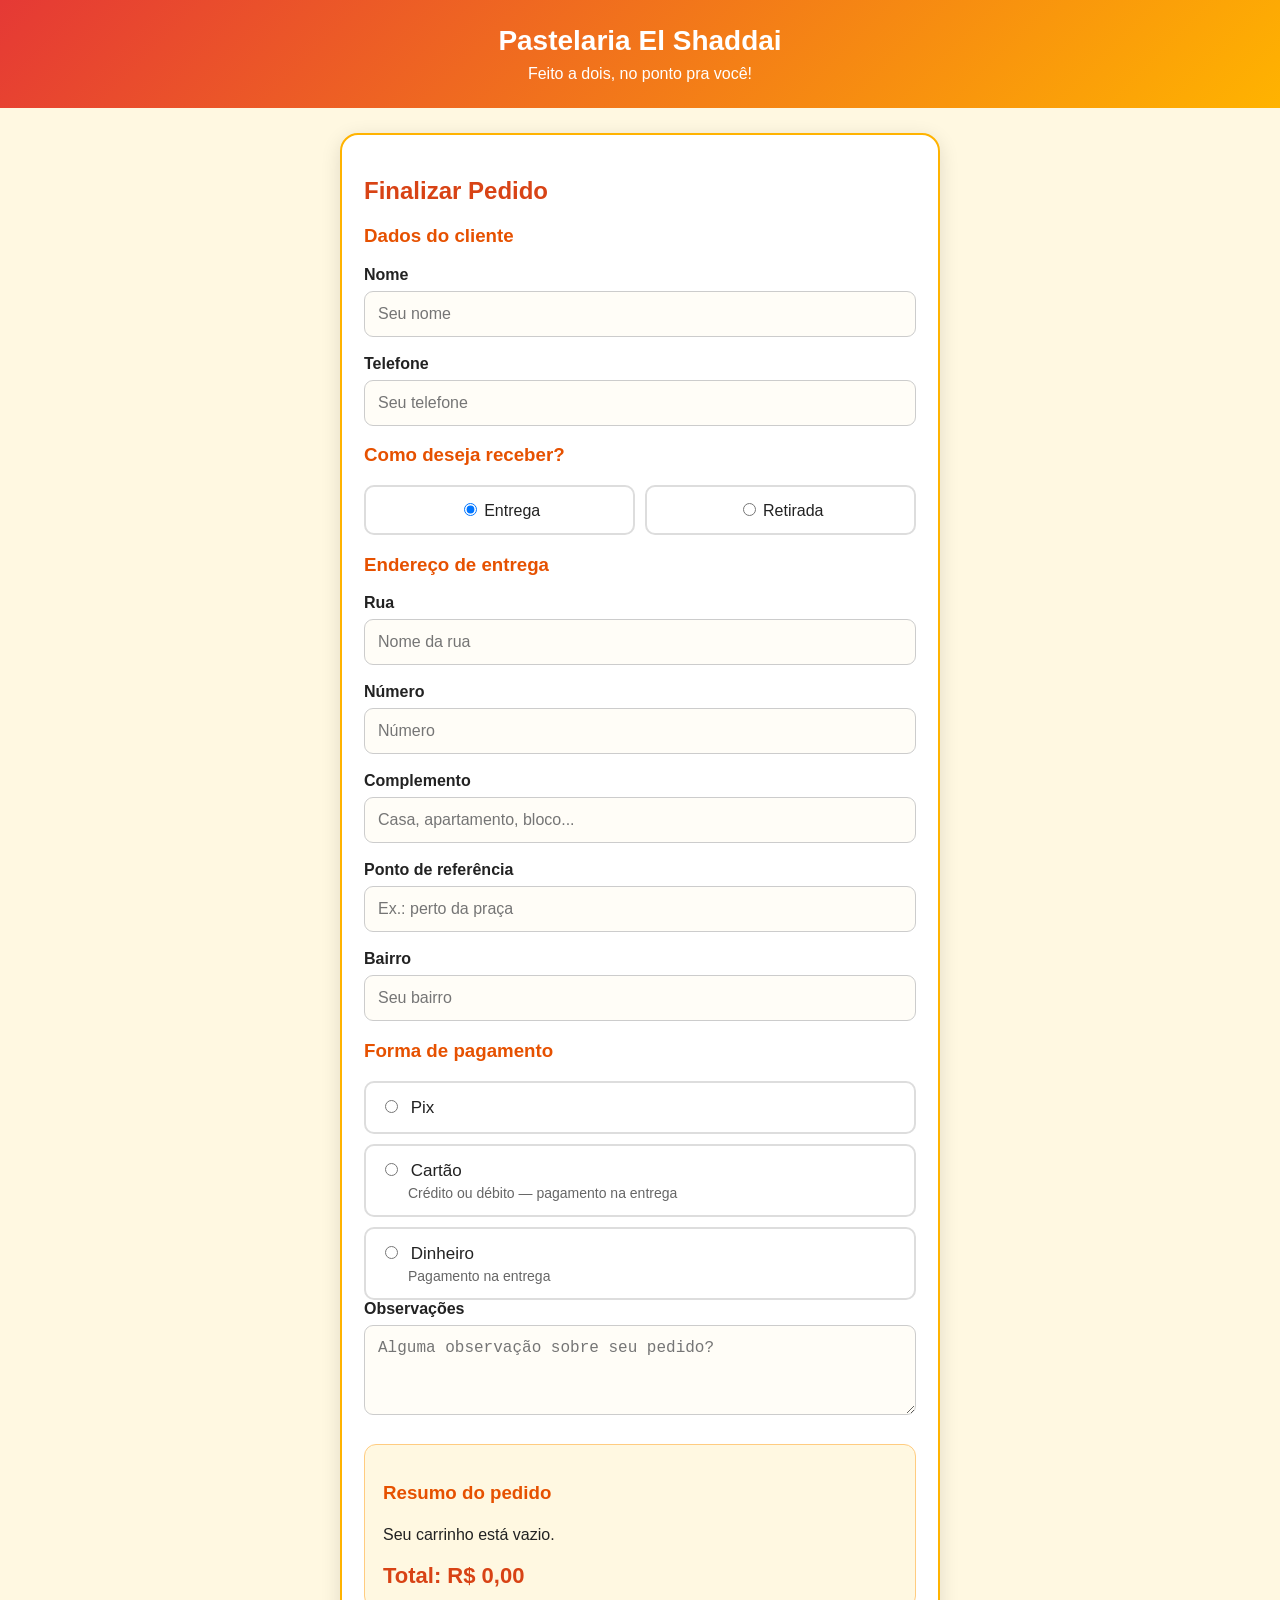
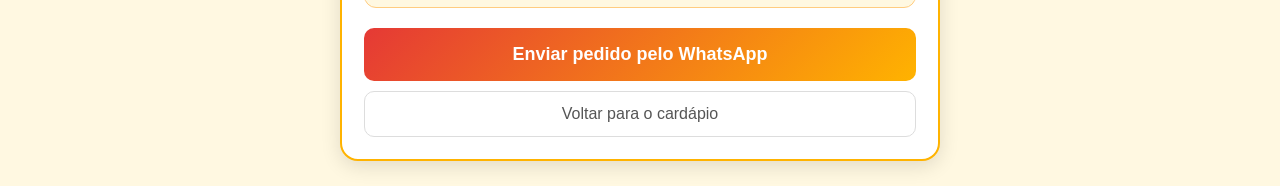
<file: pedido.html>
<!DOCTYPE html>
<html lang="pt-BR">

<head>
<meta charset="UTF-8">
<meta name="viewport" content="width=device-width, initial-scale=1.0">

<title>Finalizar Pedido - Pastelaria El Shaddai</title>

<style>

* {
    box-sizing: border-box;
}

body {
    margin: 0;
    font-family: Arial, Helvetica, sans-serif;
    background: #fff8e1;
    color: #222;
}

header {
    background: linear-gradient(135deg,#e53935,#ffb300);
    color: white;
    text-align: center;
    padding: 25px 20px;
}

header h1 {
    margin: 0 0 8px;
    font-size: 28px;
}

header p {
    margin: 0;
}

.container {
    width: 92%;
    max-width: 600px;
    margin: 25px auto;
    background: white;
    border-radius: 18px;
    padding: 22px;
    box-shadow: 0 5px 20px rgba(0,0,0,.12);
    border: 2px solid #ffb300;
}

h2 {
    color: #d84315;
}

h3 {
    color: #e65100;
}

.grupo {
    margin-bottom: 18px;
}

.grupo label {
    display: block;
    font-weight: bold;
    margin-bottom: 7px;
}

input,
textarea,
select {
    width: 100%;
    padding: 13px;
    border: 1px solid #ccc;
    border-radius: 9px;
    font-size: 16px;
    background: #fffdf7;
}

textarea {
    min-height: 90px;
    resize: vertical;
}

.opcoes {
    display: flex;
    gap: 10px;
}

.opcao {
    flex: 1;
    border: 2px solid #ddd;
    border-radius: 10px;
    padding: 13px;
    text-align: center;
    cursor: pointer;
}

.opcao input {
    width: auto;
}

.resumo {
    margin-top: 25px;
    padding: 18px;
    background: #fff8e1;
    border: 1px solid #ffcc80;
    border-radius: 12px;
}

#listaPedido {
    line-height: 1.6;
}

.total {
    font-size: 22px;
    font-weight: bold;
    color: #d84315;
    margin-top: 15px;
}

.pagamento {
    display: grid;
    gap: 10px;
}

.pagamento > label {
    background: #fff;
    border: 2px solid #ddd;
    border-radius: 10px;
    padding: 14px;
    font-size: 17px;
    cursor: pointer;
}

.pagamento input {
    width: auto;
    margin-right: 8px;
}

.subopcoes {
    display: none;
    background: #fff8e1;
    border: 1px solid #ffcc80;
    border-radius: 10px;
    padding: 12px;
    margin-top: -4px;
}

.subopcao {
    display: block;
    padding: 10px;
    cursor: pointer;
    font-size: 16px;
}

.subopcao input {
    width: auto;
    margin-right: 8px;
}

#areaTroco {
    display: none;
    margin-top: 12px;
    background: #fff8e1;
    border: 1px solid #ffcc80;
    border-radius: 10px;
    padding: 12px;
}

.info-pagamento {
    font-size: 14px;
    color: #666;
    margin: 4px 0 0 28px;
}

.botao-enviar {
    width: 100%;
    padding: 16px;
    margin-top: 20px;
    border: none;
    border-radius: 10px;
    background: linear-gradient(135deg,#e53935,#ffb300);
    color: white;
    font-size: 18px;
    font-weight: bold;
    cursor: pointer;
}

.botao-voltar {
    width: 100%;
    padding: 13px;
    margin-top: 10px;
    border: 1px solid #ddd;
    border-radius: 10px;
    background: white;
    color: #555;
    font-size: 16px;
    cursor: pointer;
}

</style>

</head>

<body>

<header>

<h1>Pastelaria El Shaddai</h1>

<p>Feito a dois, no ponto pra você!</p>

</header>


<div class="container">

<h2>Finalizar Pedido</h2>


<!-- =====================================
     DADOS DO CLIENTE
===================================== -->

<h3>Dados do cliente</h3>

<div class="grupo">

<label for="nome">
Nome
</label>

<input
type="text"
id="nome"
placeholder="Seu nome"
>

</div>


<div class="grupo">

<label for="telefone">
Telefone
</label>

<input
type="tel"
id="telefone"
placeholder="Seu telefone"
>

</div>


<!-- =====================================
     ENTREGA
===================================== -->

<h3>
Como deseja receber?
</h3>

<div class="opcoes">

<label class="opcao">

<input
type="radio"
name="tipo"
value="Entrega"
checked
onchange="mostrarEndereco()"
>

Entrega

</label>


<label class="opcao">

<input
type="radio"
name="tipo"
value="Retirada"
onchange="mostrarEndereco()"
>

Retirada

</label>

</div>


<!-- =====================================
     ENDEREÇO
===================================== -->

<div id="areaEndereco">

<h3>
Endereço de entrega
</h3>


<div class="grupo">

<label for="rua">
Rua
</label>

<input
type="text"
id="rua"
placeholder="Nome da rua"
>

</div>


<div class="grupo">

<label for="numero">
Número
</label>

<input
type="text"
id="numero"
placeholder="Número"
>

</div>


<div class="grupo">

<label for="complemento">
Complemento
</label>

<input
type="text"
id="complemento"
placeholder="Casa, apartamento, bloco..."
>

</div>


<div class="grupo">

<label for="referencia">
Ponto de referência
</label>

<input
type="text"
id="referencia"
placeholder="Ex.: perto da praça"
>

</div>


<div class="grupo">

<label for="bairro">
Bairro
</label>

<input
type="text"
id="bairro"
placeholder="Seu bairro"
>

</div>

</div>


<!-- =====================================
     PAGAMENTO
===================================== -->

<h3>
Forma de pagamento
</h3>

<div class="pagamento">


<!-- PIX -->

<label>

<input
type="radio"
name="pagamento"
value="Pix"
onchange="mostrarOpcoesPagamento()"
>

Pix

</label>


<div
id="opcoesPix"
class="subopcoes"
>

<label class="subopcao">

<input
type="radio"
name="pixQuando"
value="Agora"
>

Pagar agora

</label>


<label class="subopcao">

<input
type="radio"
name="pixQuando"
value="Entrega"
>

Pagar na entrega

</label>

</div>


<!-- CARTÃO -->

<label>

<input
type="radio"
name="pagamento"
value="Cartão"
onchange="mostrarOpcoesPagamento()"
>

Cartão

<p class="info-pagamento">
Crédito ou débito — pagamento na entrega
</p>

</label>


<div
id="opcoesCartao"
class="subopcoes"
>

<label class="subopcao">

<input
type="radio"
name="cartaoTipo"
value="Crédito"
>

Crédito

</label>


<label class="subopcao">

<input
type="radio"
name="cartaoTipo"
value="Débito"
>

Débito

</label>

</div>


<!-- DINHEIRO -->

<label>

<input
type="radio"
name="pagamento"
value="Dinheiro"
onchange="mostrarOpcoesPagamento()"
>

Dinheiro

<p class="info-pagamento">
Pagamento na entrega
</p>

</label>


</div>


<!-- =====================================
     TROCO
===================================== -->

<div
id="areaTroco"
>

<div class="grupo">

<label for="troco">
Troco para quanto?
</label>

<input
type="text"
id="troco"
placeholder="Ex.: R$ 50,00"
>

</div>

</div>


<!-- =====================================
     OBSERVAÇÃO
===================================== -->

<div class="grupo">

<label for="observacao">
Observações
</label>

<textarea
id="observacao"
placeholder="Alguma observação sobre seu pedido?"
></textarea>

</div>


<!-- =====================================
     RESUMO
===================================== -->

<div class="resumo">

<h3>
Resumo do pedido
</h3>

<div id="listaPedido">
Carregando pedido...
</div>

<div
class="total"
id="totalPedido">

Total: R$ 0,00

</div>

</div>


<!-- =====================================
     BOTÕES
===================================== -->

<button
class="botao-enviar"
onclick="enviarPedido()">

Enviar pedido pelo WhatsApp

</button>


<button
class="botao-voltar"
onclick="window.location.href='index.html'">

Voltar para o cardápio

</button>

</div>


<script>

// ==========================================
// CARRINHO
// ==========================================

let carrinho =
JSON.parse(
localStorage.getItem("carrinho")
) || [];


// ==========================================
// ENTREGA / RETIRADA
// ==========================================

function mostrarEndereco() {

    const tipo =
    document.querySelector(
        'input[name="tipo"]:checked'
    ).value;

    const area =
    document.getElementById(
        "areaEndereco"
    );

    if (tipo === "Entrega") {

        area.style.display = "block";

    } else {

        area.style.display = "none";

    }

}


// ==========================================
// PAGAMENTO
// ==========================================

function mostrarOpcoesPagamento() {

    const pagamento =
    document.querySelector(
        'input[name="pagamento"]:checked'
    );

    const opcoesPix =
    document.getElementById(
        "opcoesPix"
    );

    const opcoesCartao =
    document.getElementById(
        "opcoesCartao"
    );

    const areaTroco =
    document.getElementById(
        "areaTroco"
    );


    // Esconder tudo primeiro

    opcoesPix.style.display = "none";

    opcoesCartao.style.display = "none";

    areaTroco.style.display = "none";


    // PIX

    if (
        pagamento &&
        pagamento.value === "Pix"
    ) {

        opcoesPix.style.display = "block";

    }


    // CARTÃO

    if (
        pagamento &&
        pagamento.value === "Cartão"
    ) {

        opcoesCartao.style.display = "block";

    }


    // DINHEIRO

    if (
        pagamento &&
        pagamento.value === "Dinheiro"
    ) {

        areaTroco.style.display = "block";

    }

}


// ==========================================
// RESUMO
// ==========================================

function mostrarResumo() {

    const lista =
    document.getElementById(
        "listaPedido"
    );

    let total = 0;

    if (carrinho.length === 0) {

        lista.innerHTML =
        "Seu carrinho está vazio.";

        document.getElementById(
            "totalPedido"
        ).textContent =
        "Total: R$ 0,00";

        return;

    }


    let html = "";


    carrinho.forEach(function(item) {

        const quantidade =
        Number(item.quantidade || 1);

        const preco =
        Number(item.preco || 0);

        const subtotal =
        preco * quantidade;

        total += subtotal;


        html += `
            <div style="
                margin-bottom:14px;
                padding-bottom:10px;
                border-bottom:1px solid #ddd;
            ">

                <strong>
                    ${quantidade}x ${item.nome}
                </strong>

                <br>

                <span>
                    R$ ${preco.toFixed(2).replace(".",",")}
                    cada
                </span>

                <br>

                <strong style="color:#c62828;">
                    Subtotal:
                    R$ ${subtotal.toFixed(2).replace(".",",")}
                </strong>
        `;


        if (
            item.detalhes &&
            item.detalhes.length > 0
        ) {

            html += `
                <br>
                <small>
                    ${item.detalhes.join("<br>")}
                </small>
            `;

        }


        html += `
            </div>
        `;

    });


    lista.innerHTML = html;


    document.getElementById(
        "totalPedido"
    ).textContent =
    "Total: R$ " +
    total.toFixed(2).replace(".",",");

}


// ==========================================
// ENVIAR PEDIDO
// ==========================================

function enviarPedido() {

    if (carrinho.length === 0) {

        alert(
            "Seu carrinho está vazio."
        );

        return;

    }


    const nome =
    document.getElementById(
        "nome"
    ).value.trim();


    const telefone =
    document.getElementById(
        "telefone"
    ).value.trim();


    const tipo =
    document.querySelector(
        'input[name="tipo"]:checked'
    ).value;


    const pagamento =
    document.querySelector(
        'input[name="pagamento"]:checked'
    );


    // ======================================
    // VALIDAÇÕES
    // ======================================

    if (!nome) {

        alert(
            "Digite seu nome."
        );

        return;

    }


    if (!telefone) {

        alert(
            "Digite seu telefone."
        );

        return;

    }


    if (!pagamento) {

        alert(
            "Escolha a forma de pagamento."
        );

        return;

    }


    let mensagem =
    "*NOVO PEDIDO - PASTELARIA EL SHADDAI*"
    + "\n\n";


    mensagem +=
    "*Cliente:* " +
    nome +
    "\n";


    mensagem +=
    "*Telefone:* " +
    telefone +
    "\n";


    mensagem +=
    "*Forma de recebimento:* " +
    tipo +
    "\n";


    // ======================================
    // ENDEREÇO
    // ======================================

    if (tipo === "Entrega") {

        const rua =
        document.getElementById(
            "rua"
        ).value.trim();


        const numero =
        document.getElementById(
            "numero"
        ).value.trim();


        const complemento =
        document.getElementById(
            "complemento"
        ).value.trim();


        const referencia =
        document.getElementById(
            "referencia"
        ).value.trim();


        const bairro =
        document.getElementById(
            "bairro"
        ).value.trim();


        if (
            !rua ||
            !numero ||
            !bairro
        ) {

            alert(
                "Preencha rua, número e bairro."
            );

            return;

        }


        mensagem +=
        "\n*ENDEREÇO DE ENTREGA*\n";


        mensagem +=
        "Rua: " +
        rua +
        "\n";


        mensagem +=
        "Número: " +
        numero +
        "\n";


        mensagem +=
        "Bairro: " +
        bairro +
        "\n";


        if (complemento) {

            mensagem +=
            "Complemento: " +
            complemento +
            "\n";

        }


        if (referencia) {

            mensagem +=
            "Referência: " +
            referencia +
            "\n";

        }

    }


    // ======================================
    // PAGAMENTO
    // ======================================

    mensagem +=
    "\n*PAGAMENTO:* " +
    pagamento.value +
    "\n";


    // PIX

    if (
        pagamento.value === "Pix"
    ) {

        const pixQuando =
        document.querySelector(
            'input[name="pixQuando"]:checked'
        );


        if (!pixQuando) {

            alert(
                "Escolha se o Pix será pago agora ou na entrega."
            );

            return;

        }


        mensagem +=
        "Pix: " +
        (
            pixQuando.value === "Agora"
            ? "Pagar agora"
            : "Pagar na entrega"
        ) +
        "\n";

    }


    // CARTÃO

    if (
        pagamento.value === "Cartão"
    ) {

        const cartaoTipo =
        document.querySelector(
            'input[name="cartaoTipo"]:checked'
        );


        if (!cartaoTipo) {

            alert(
                "Escolha se o cartão será Crédito ou Débito."
            );

            return;

        }


        mensagem +=
        "Cartão: " +
        cartaoTipo.value +
        " — Pagar na entrega\n";

    }


    // DINHEIRO

    if (
        pagamento.value === "Dinheiro"
    ) {

        const troco =
        document.getElementById(
            "troco"
        ).value.trim();


        if (!troco) {

            alert(
                "Informe para quanto precisa de troco."
            );

            return;

        }


        mensagem +=
        "Dinheiro — Pagar na entrega\n";


        mensagem +=
        "Troco para: " +
        troco +
        "\n";

    }


    // ======================================
    // OBSERVAÇÃO
    // ======================================

    const observacao =
    document.getElementById(
        "observacao"
    ).value.trim();


    if (observacao) {

        mensagem +=
        "\n*OBSERVAÇÕES:*\n" +
        observacao +
        "\n";

    }


    // ======================================
    // PEDIDOS
    // ======================================

    mensagem +=
    "\n*PEDIDO:*\n";


    let total = 0;


    carrinho.forEach(function(item) {

        const quantidade =
        Number(item.quantidade || 1);


        const preco =
        Number(item.preco || 0);


        const subtotal =
        preco * quantidade;


        total += subtotal;


        mensagem +=
        "• " +
        quantidade +
        "x " +
        item.nome;


        if (
            item.detalhes &&
            item.detalhes.length > 0
        ) {

            mensagem +=
            "\n  Detalhes: " +
            item.detalhes.join(", ");

        }


        mensagem +=
        "\n  R$ " +
        subtotal
        .toFixed(2)
        .replace(".",",") +
        "\n";

    });


    mensagem +=
    "\n*TOTAL: R$ " +
    total
    .toFixed(2)
    .replace(".",",") +
    "*";


    // ======================================
    // WHATSAPP
    // ======================================

    const url =
    "https://api.whatsapp.com/send?phone=5585988944421&text=" +
    encodeURIComponent(mensagem);


    window.open(
        url,
        "_blank"
    );


    localStorage.removeItem(
        "carrinho"
    );


    window.location.href =
    "index.html";

}


// ==========================================
// INICIAR
// ==========================================

document.addEventListener(
    "DOMContentLoaded",
    function() {

        mostrarEndereco();

        mostrarOpcoesPagamento();

        mostrarResumo();

    }
);

</script>

</body>

    </html>
</file>
